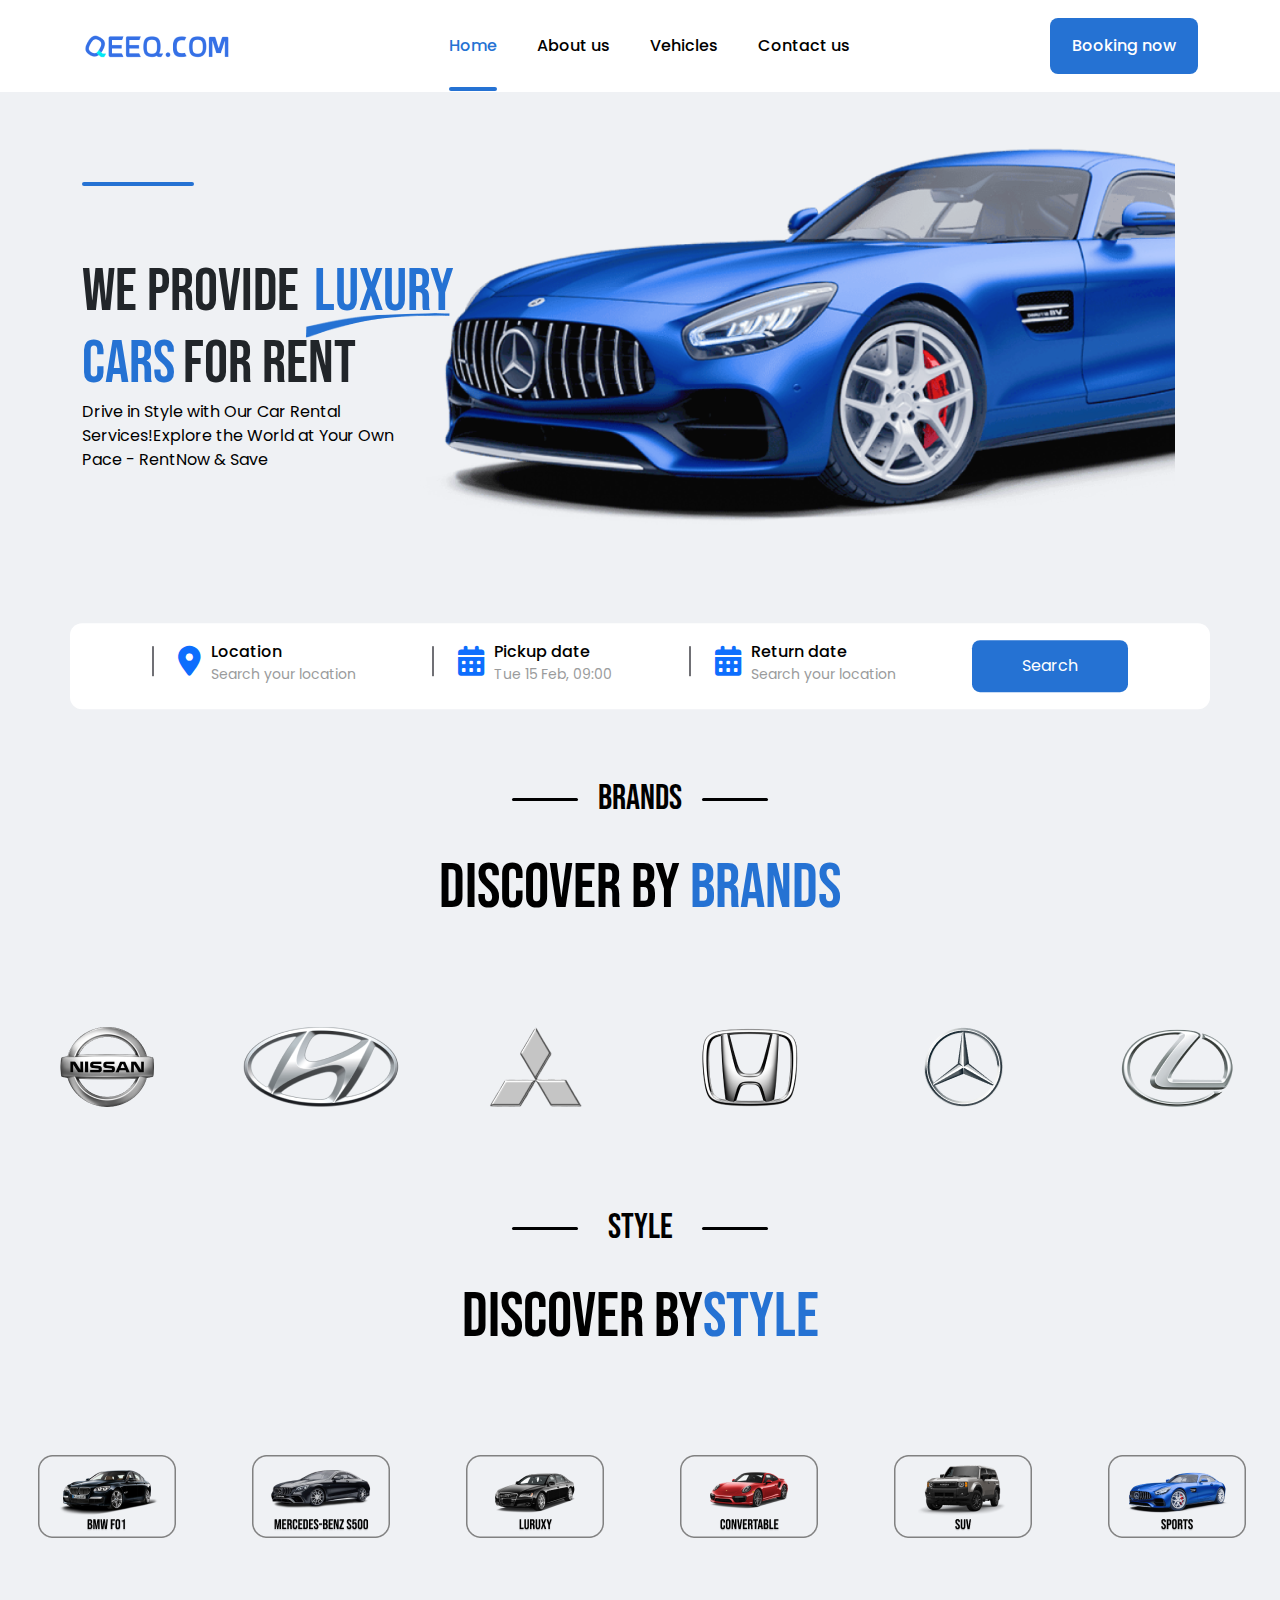
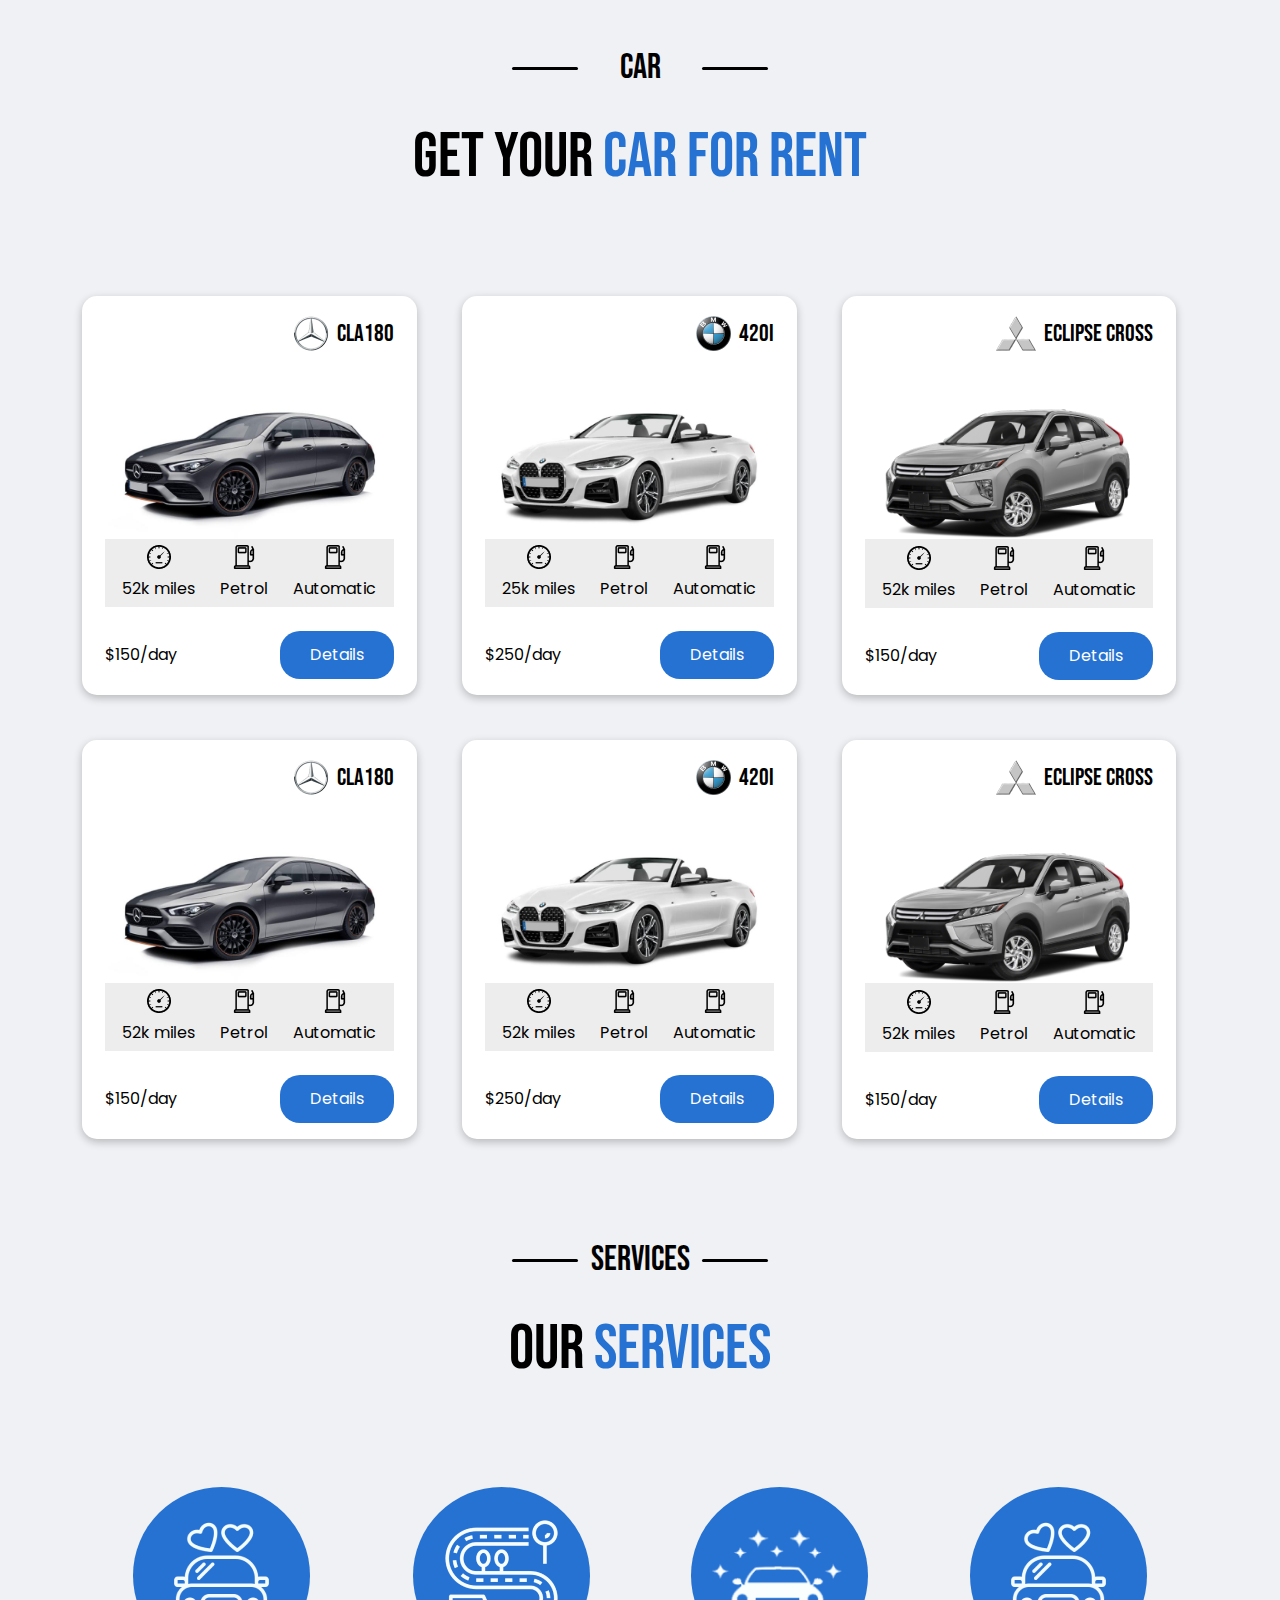
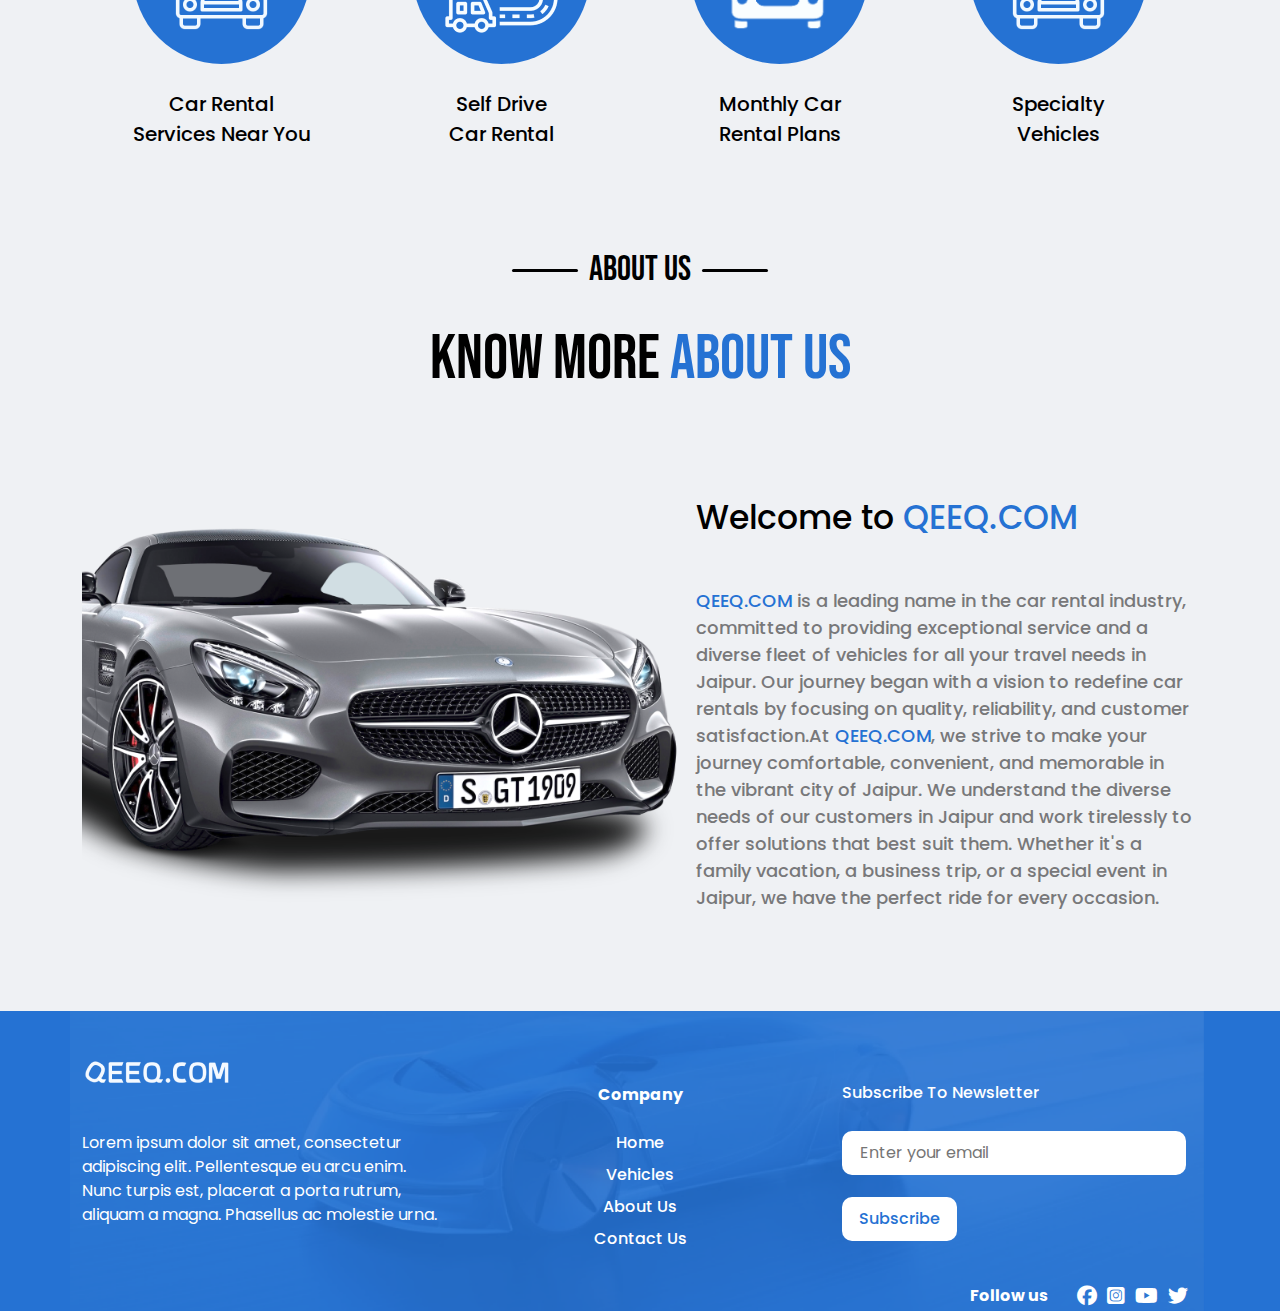
<file: index.html>
<!DOCTYPE html>
<html lang="en">
<head>
    <meta charset="UTF-8">
    <meta name="viewport" content="width=device-width, initial-scale=1.0">
    <title>Home - News Portal</title>
    <!-- Google Font Css Link -->
    <link rel="preconnect" href="https://fonts.googleapis.com">
    <link rel="preconnect" href="https://fonts.gstatic.com" crossorigin>
    <link href="https://fonts.googleapis.com/css2?family=Bebas+Neue&family=Poppins:ital,wght@0,100;0,200;0,300;0,400;0,500;0,600;0,700;0,800;0,900;1,100;1,200;1,300;1,400;1,500;1,600;1,700;1,800;1,900&display=swap" rel="stylesheet">
    <!-- Bootstrap Css Link -->
    <link rel="stylesheet" href="./assets/vendors/css/bootstrap.min.css">
    <!-- Fontaesome Css Link -->
    <link rel="stylesheet" href="./assets/vendors/css/fontawsome.min.css">
    <!-- Slick Css Link -->
    <link rel="stylesheet" href="./assets/vendors/css/slick.css">
    <!-- Reset Css Link -->
    <link rel="stylesheet" href="./assets/css/reset.css">
    <!-- Main css Link -->
     <link rel="stylesheet" href="./assets/css/style.css">
    <!-- Responsive Css Link -->
    <link rel="stylesheet" href="./assets/css/responsive.css"> 
</head>
<body>
   
<!-- ----------------------------------HEADER SECCTION START---------------------------------- -->
 <div id="nav">
    <nav class="navbar navbar-expand-lg ">
        <div class="container">

          <a class="navbar-brand" href="#">
            <img src="./assets/images/logo.png" alt="" class="img-fluid">
          </a>

          <button class="navbar-toggler" type="button" data-bs-toggle="collapse" data-bs-target="#navbarSupportedContent" aria-controls="navbarSupportedContent" aria-expanded="false" aria-label="Toggle navigation">
            <span class="navbar-toggler-icon"></span>
          </button>

          <div class="collapse navbar-collapse" id="navbarSupportedContent">

            <ul class="navbar-nav me-auto mb-2 mb-lg-0 mx-auto">
              <li class="nav-item active">
                <a class="nav " target="_blank" aria-current="page" href="./index.html">Home</a>
            </li>
            <li class="nav-item">
                <a class="nav" target="_blank" href="./about.html">About us </a>
            </li>
              <li class="nav-item">
                <a class="nav" target="_blank" href="./vehicles.html">Vehicles</a>
              </li>
              <li class="nav-item">
                <a class="nav " target="_blank" href="./contact.html">Contact us</a>
              </li>
            </ul>

            <a href="#" class="active_btn">Booking now</a>
          </div>
        </div>
      </nav>
 </div>
<!-- ----------------------------------HEADER SECCTION END------------------------------------ -->

<!-- --------------------------------------HERO SECTION START-------------------------------------- -->
 <section id="hero_area">
    <div class="container">
        <div class="hero_area">
           <div class="hero_info ">
            <h1>WE PROVIDE <span class="luxury">LUXURY</span> <br> 
               <span class="car"> CARS </span>FOR RENT</h1>
               <p class="col-9">
                Drive in Style with Our Car Rental Services!Explore the World at Your Own Pace - RentNow & Save
               </p>
           </div>

           <div class="hero_img text-start">
              <img src="./assets/images/hero_img/hero_img.png" alt="" class="img-fluid">
           </div>
        </div>
    </div>
 </section>
<!-- --------------------------------------HERO SECTION END---------------------------------------- -->


<!----------------------------------- DETAIL AND DATA SECTION START--------------------------------- -->
<section id="detail_date">
  <div class="container">
    <div class="detail_date_search d-flex">
      <div class="location">
       <div class="iteam_info">
          <div class="location_icon"><a href="#"><i class="fa-solid fa-location-dot"></i></a></div>
          <div>
            <span>Location</span>
            <p>Search your location</p>
          </div>
        </div>
      </div>
    
      <div class="pickup_date">
        <div class="iteam_info">
           <div class="date_icon">
            <a href="#"><i class="fa-solid fa-calendar-days"></i></a>
          </div>
           <div>
             <span>Pickup date</span>
             <p>Tue 15 Feb, 09:00</p>
           </div>
         </div>
       </div>
    
       <div class="return-date">
        <div class="iteam_info">
          <div class="data_icon">
            <a href="#"><i class="fa-solid fa-calendar-days"></i></a>
          </div>
           <div>
             <span>Return date</span>
             <p>Search your location</p>
           </div>
         </div>
       </div>
    
       <button class="search_btn">Search</button>
       <form action="" class="serach_input">
        <input type="text" placeholder="Search hear.....">
        <button class="submit" type="submit"><i class="fa-solid fa-magnifying-glass"></i></button>
        <i class="fa-solid fa-xmark close_icon"></i>
       </form>
    </div>
  </div>
</section>
<!-- ---------------------------------DETAIL AND DATA SECTION END--------------------------------- -->


<!-- ----------------------------------------BRANDS SECTION START---------------------------------------- -->

<section id="brands">
  <div class="container">
        <div class="head_tittle">
          <div class="tittle_top">
            <h4>BRANDS</h4>
          </div>
          <div class="tittle_bottom">
            <h1>Discover by <span>brands</span></h1>
          </div>
        </div>
  </div>      
        <div class="brands_slider">
          <div class="brands_logo_slider">
            <img src="./assets/images/car_brand_img/img2.png" alt="" class="img-fluid">
          </div>
          <div class="brands_logo_slider">
            <img src="./assets/images/car_brand_img/img3.png" alt="" class="img-fluid">
          </div>
          <div class="brands_logo_slider">
            <img src="./assets/images/car_brand_img/img4.png" alt="" class="img-fluid">
          </div>
          <div class="brands_logo_slider">
            <img src="./assets/images/car_brand_img/img5.png" alt="" class="img-fluid">
          </div>
          <div class="brands_logo_slider">
            <img src="./assets/images/car_brand_img/img6.png" alt="" class="img-fluid">
          </div>
          <div class="brands_logo_slider">
            <img src="./assets/images/car_brand_img/img7.png" alt="" class="img-fluid">
          </div>
          <div class="brands_logo_slider">
            <img src="./assets/images/car_brand_img/img8.png" alt="" class="img-fluid">
          </div>
          <div class="brands_logo_slider">
            <img src="./assets/images/car_brand_img/brand 1.png" alt="" class="img-fluid">
          </div>
          
        </div>

      
  </div>
</section>
<!-- ----------------------------------------BRANDS SECTION END---------------------------------------- -->


<!-- ----------------------------------------CAR STYLE IMG SECTION START---------------------------------------- -->

<section id="car_style">
  <div class="container">
        <div class="head_tittle">
          <div class="tittle_top">
            <h4>STYLE</h4>
          </div>
          <div class="tittle_bottom">
            <h1>Discover by<span>style</span></h1>
          </div>
        </div>
  </div>      
        <div class="style_slider">
          <div class="style_logo_slider">
            <img src="./assets/images/car_style_Img/img1.png" alt="" class="img-fluid">
          </div>
          <div class="style_logo_slider">
            <img src="./assets/images/car_style_Img/img2.png" alt="" class="img-fluid">
          </div>
          <div class="style_logo_slider">
            <img src="./assets/images/car_style_Img/img3.png" alt="" class="img-fluid">
          </div>
          <div class="style_logo_slider">
            <img src="./assets/images/car_style_Img/img4.png" alt="" class="img-fluid">
          </div>
          <div class="style_logo_slider">
            <img src="./assets/images/car_style_Img/img5.png" alt="" class="img-fluid">
          </div>
          <div class="style_logo_slider">
            <img src="./assets/images/car_style_Img/img6.png" alt="" class="img-fluid">
          </div>
          <div class="style_logo_slider">
            <img src="./assets/images/car_style_Img/img3.png" alt="" class="img-fluid">
          </div>
          <div class="style_logo_slider">
            <img src="./assets/images/car_style_Img/img1.png" alt="" class="img-fluid">
          </div>
          
        </div>

      
  </div>
</section>
<!-- ----------------------------------------CAR STYLE IMG SECTION END---------------------------------------- -->


<!-- -----------------------------------------CAR SECTION START-------------------------------------- -->
 <section id="car">
    <div class="container">
          <div class="head_tittle">
            <div class="tittle_top">
              <h4>CAR</h4>
            </div>
            <div class="tittle_bottom">
              <h1>GET YOUR <span>CAR FOR RENT</span></h1>
            </div>
          </div>
        <div class="car">
            <div class="car_content_box">
                <div class="icon ">
                    <div class="icon_img">
                        <img src="./assets/images/car_img/icon1.png" alt="" class="img-fluid">
                    </div>
                    <span class="icon_lavel">cla180</span>
                </div>

                <div class="car_img">
                    <img src="./assets/images/car_img/img_1.png" alt="" class="img-fluid">
                </div>

                <div class="car_work">
                    <div class="miles">
                        <img src="./assets/images/car_img/miles_img.png" alt="" class="img-fluid">
                        <div class="miles_info"><p>52k miles</p></div>
                    </div>
                    <div class="miles">
                        <img src="./assets/images/car_img/petrol_img.png" alt="" class="img-fluid">
                        <div class="miles_info"><p>Petrol</p></div>
                    </div>
                    <div class="miles">
                        <img src="./assets/images/car_img/petrol_img.png" alt="" class="img-fluid">
                        <div class="miles_info"><p>Automatic</p></div>
                    </div>
      
                </div>

                <div class="details">
                  <ul>
                    <li>$150/day</li>
                    <li><a href="#">Details</a></li>
                  </ul>
                </div>
            </div>

             <div class="car_content_box">
              <div class="icon ">
                  <div class="icon_img">
                      <img src="./assets/images/car_img/icon2.png" alt="" class="img-fluid">
                  </div>
                  <span class="icon_lavel">420I</span>
              </div>

              <div class="car_img">
                  <img src="./assets/images/car_img/img2.png" alt="" class="img-fluid">
              </div>

              <div class="car_work">
                  <div class="miles">
                      <img src="./assets/images/car_img/miles_img.png" alt="" class="img-fluid">
                      <div class="miles_info"><p>25k miles</p></div>
                  </div>
                  <div class="miles">
                      <img src="./assets/images/car_img/petrol_img.png" alt="" class="img-fluid">
                      <div class="miles_info"><p>Petrol</p></div>
                  </div>
                  <div class="miles">
                      <img src="./assets/images/car_img/petrol_img.png" alt="" class="img-fluid">
                      <div class="miles_info"><p>Automatic</p></div>
                  </div>
    
              </div>

              <div class="details">
                <ul>
                  <li>$250/day</li>
                  <li><a href="#">Details</a></li>
                </ul>
              </div>
            </div>

            <div class="car_content_box">
            <div class="icon ">
                <div class="icon_img">
                    <img src="./assets/images/car_img/icon3.png" alt="" class="img-fluid">
                </div>
                <span class="icon_lavel">Eclipse Cross</span>
            </div>

            <div class="car_img">
                <img src="./assets/images/car_img/img3.png" alt="" class="img-fluid">
            </div>

            <div class="car_work">
                <div class="miles">
                    <img src="./assets/images/car_img/miles_img.png" alt="" class="img-fluid">
                    <div class="miles_info"><p>52k miles</p></div>
                </div>
                <div class="miles">
                    <img src="./assets/images/car_img/petrol_img.png" alt="" class="img-fluid">
                    <div class="miles_info"><p>Petrol</p></div>
                </div>
                <div class="miles">
                    <img src="./assets/images/car_img/petrol_img.png" alt="" class="img-fluid">
                    <div class="miles_info"><p>Automatic</p></div>
                </div>
  
            </div>

            <div class="details">
              <ul>
                <li>$150/day</li>
                <li><a href="#">Details</a></li>
              </ul>
            </div>
            </div>

            <div class="car_content_box">
              <div class="icon ">
                  <div class="icon_img">
                      <img src="./assets/images/car_img/icon1.png" alt="" class="img-fluid">
                  </div>
                  <span class="icon_lavel">cla180</span>
              </div>
  
              <div class="car_img">
                  <img src="./assets/images/car_img/img4.png" alt="" class="img-fluid">
              </div>
  
              <div class="car_work">
                  <div class="miles">
                      <img src="./assets/images/car_img/miles_img.png" alt="" class="img-fluid">
                      <div class="miles_info"><p>52k miles</p></div>
                  </div>
                  <div class="miles">
                      <img src="./assets/images/car_img/petrol_img.png" alt="" class="img-fluid">
                      <div class="miles_info"><p>Petrol</p></div>
                  </div>
                  <div class="miles">
                      <img src="./assets/images/car_img/petrol_img.png" alt="" class="img-fluid">
                      <div class="miles_info"><p>Automatic</p></div>
                  </div>
    
              </div>
  
              <div class="details">
                <ul>
                  <li>$150/day</li>
                  <li><a href="#">Details</a></li>
                </ul>
              </div>
            </div>

            <div class="car_content_box">  
                <div class="icon ">
                    <div class="icon_img">
                        <img src="./assets/images/car_img/icon2.png" alt="" class="img-fluid">
                    </div>
                    <span class="icon_lavel">420i</span>
                </div>
    
                <div class="car_img">
                    <img src="./assets/images/car_img/img5.png" alt="" class="img-fluid">
                </div>
    
                <div class="car_work">
                    <div class="miles">
                        <img src="./assets/images/car_img/miles_img.png" alt="" class="img-fluid">
                        <div class="miles_info"><p>52k miles</p></div>
                    </div>
                    <div class="miles">
                        <img src="./assets/images/car_img/petrol_img.png" alt="" class="img-fluid">
                        <div class="miles_info"><p>Petrol</p></div>
                    </div>
                    <div class="miles">
                        <img src="./assets/images/car_img/petrol_img.png" alt="" class="img-fluid">
                        <div class="miles_info"><p>Automatic</p></div>
                    </div>
      
                </div>
    
                <div class="details">
                  <ul>
                    <li>$250/day</li>
                    <li><a href="#">Details</a></li>
                  </ul>
                </div>
            </div>

            <div class="car_content_box">
                  <div class="icon ">
                      <div class="icon_img">
                          <img src="./assets/images/car_img/icon3.png" alt="" class="img-fluid">
                      </div>
                      <span class="icon_lavel">Eclipse Cross</span>
                  </div>
           
                  <div class="car_img">
                      <img src="./assets/images/car_img/img6.png" alt="" class="img-fluid">
                  </div>
      
                  <div class="car_work">
                      <div class="miles">
                          <img src="./assets/images/car_img/miles_img.png" alt="" class="img-fluid">
                          <div class="miles_info"><p>52k miles</p></div>
                      </div>
                      <div class="miles">
                          <img src="./assets/images/car_img/petrol_img.png" alt="" class="img-fluid">
                          <div class="miles_info"><p>Petrol</p></div>
                      </div>
                      <div class="miles">
                          <img src="./assets/images/car_img/petrol_img.png" alt="" class="img-fluid">
                          <div class="miles_info"><p>Automatic</p></div>
                      </div>
        
                  </div>
      
                  <div class="details">
                    <ul>
                      <li>$150/day</li>
                      <li><a href="#">Details</a></li>
                    </ul>
                  </div>
            </div>
        </div>
        </div>
    </div>
 </section>
<!-- -----------------------------------------CAR SECTION END----------------------------------------- -->


<!---------------------------------------- SERVICE SECTION START ---------------------------------------->
<section id="service">
  <div class="container">
        <div class="head_tittle">
          <div class="tittle_top">
            <h4>services</h4>
          </div>
          <div class="tittle_bottom">
            <h1>our <span> services</span></h1>
          </div>
        </div>

        <div class="service_content">
          <div class="service_box">
            <div class="img">
              <img src="./assets/images/Services/img1.png" alt="" class="img-fluid">
            </div>
            <div class="service_info">
              <a href="#">Car Rental <br>
                Services Near You</a>
            </div>
          </div>
          <div class="service_box">
            <div class="img">
              <img src="./assets/images/Services/img2.png" alt="" class="img-fluid">
            </div>
            <div class="service_info">
              <a href="#">Self Drive <br>
                Car Rental </a>
            </div>
          </div>
          <div class="service_box">
            <div class="img">
              <img src="./assets/images/Services/img3.png" alt="" class="img-fluid">
            </div>
            <div class="service_info">
              <a href="#">Monthly Car <br>
                Rental Plans</a>
            </div>
          </div>
          <div class="service_box">
            <div class="img">
              <img src="./assets/images/Services/img4.png" alt="" class="img-fluid">
            </div>
            <div class="service_info">
              <a href="#">Specialty <br>
                Vehicles </a>
            </div>
          </div>
          
        </div>
  </div>
</section>
<!---------------------------------------- SERVICE SECTION END ---------------------------------------->



<!---------------------------------------- ABOUT SECTION START ---------------------------------------->
<section id="about">
  <div class="container">
        <div class="head_tittle">
          <div class="tittle_top">
            <h4> about us</h4>
          </div>
          <div class="tittle_bottom">
            <h1>know more <span>  ABOUT US</span></h1>
          </div>
        </div>

        <div class="about_area">
          <div class="img">
            <img src="./assets/images/about_img.png" alt="" class="img-fluid">
          </div>
          <div class="about_info">
            <h4>Welcome to <span> QEEQ.COM</span></h4>
            <p> <span> QEEQ.COM</span> is a leading name in the car rental industry, committed to providing exceptional service and a diverse fleet of vehicles for all your travel needs in Jaipur. Our journey began with a vision to redefine car rentals by focusing on quality, reliability, and customer satisfaction.At <span> QEEQ.COM</span>, we strive to make your journey comfortable, convenient, and memorable in the vibrant city of Jaipur. We understand the diverse needs of our customers in Jaipur and work tirelessly to offer solutions that best suit them. Whether it's a family vacation, a business trip, or a special event in Jaipur, we have the perfect ride for every occasion.</p>
          </div>
        </div>
  </div>
</section>
<!---------------------------------------- ABOUT SECTION END ---------------------------------------->



<!-- ---------------------------------FOOTER SECTION START--------------------------------- -->
<section id="footer">
    <div id="footerr">
        <div class="container">
            <div class="footer row">
                 <div class="info col-lg-4">
                      <div class="footer_logo">
                          <a href="./index.html">
                            <img src="./assets/images/footer_logo.png" alt="" class="img-fluid">
                          </a>
                          <p>
                            Lorem ipsum dolor sit amet, consectetur adipiscing elit. Pellentesque eu arcu enim. Nunc turpis est, placerat a porta rutrum, aliquam a magna. Phasellus ac molestie urna.
                          </p>
                      </div>
                 </div>
    
    
                 <div class="company col-lg-4 text-center">
                      <span>Company</span>
                      <ul>
                        <li><a href="./index.html">Home</a></li>
                        <li><a href="./vehicles.html">Vehicles</a></li>
                        <li><a href="./about.html">About Us</a></li>
                        <li><a href="./contact.html">Contact Us</a></li>
                      </ul>
                 </div>
    
    
                 <div class="news_latter col-lg-4">
                     <h5 class="news_tittle">Subscribe To Newsletter</h5>
                     <form action="">
                        <input type="email" name="" id="" placeholder="Enter your email">
                        <button type="submit">Subscribe</button>
                     </form>
                     <div class="social_media ">
                        <div class="social_tittle"><span>Follow us</span></div>
                        <div class="social_icon">
                            <ul class="d-flex">
                                <li><a href="#"><i class="fa-brands fa-facebook"></i></a></li>
                                <li><a href="#"><i class="fa-brands fa-square-instagram"></i></a></li>
                                <li><a href="#"><i class="fa-brands fa-youtube"></i></a></li>
                                <li><a href="#"><i class="fa-brands fa-twitter"></i></a></li>
                            </ul>
                        </div>
                     </div>
                 </div>
            </div>
        </div>
     </div>
</section>
<!----------------------------------- FOOTER SECTION END--------------------------------- -->




    <!-- Jauery Js Src -->
    <script src="./assets/vendors/js/jquery-3.7.1.min.js"></script>
    <!-- Bootstarp Js Src -->
    <script src="./assets/vendors/js/bootstrap.bundle.min.js"></script>
    <!-- Slick Js Src -->
    <script src="./assets/vendors/js/slick.min.js"></script>
    <!-- Coustom Jquery  Js Src -->
    <script src="./assets/js/jquery.js"></script>
    <!-- Active Js Src -->
    <script src="./assets/js/active.js"></script>
    <!-- Main Js Src -->
    <script src="./assets/js/app.js"></script>
</body>
</html>
</file>
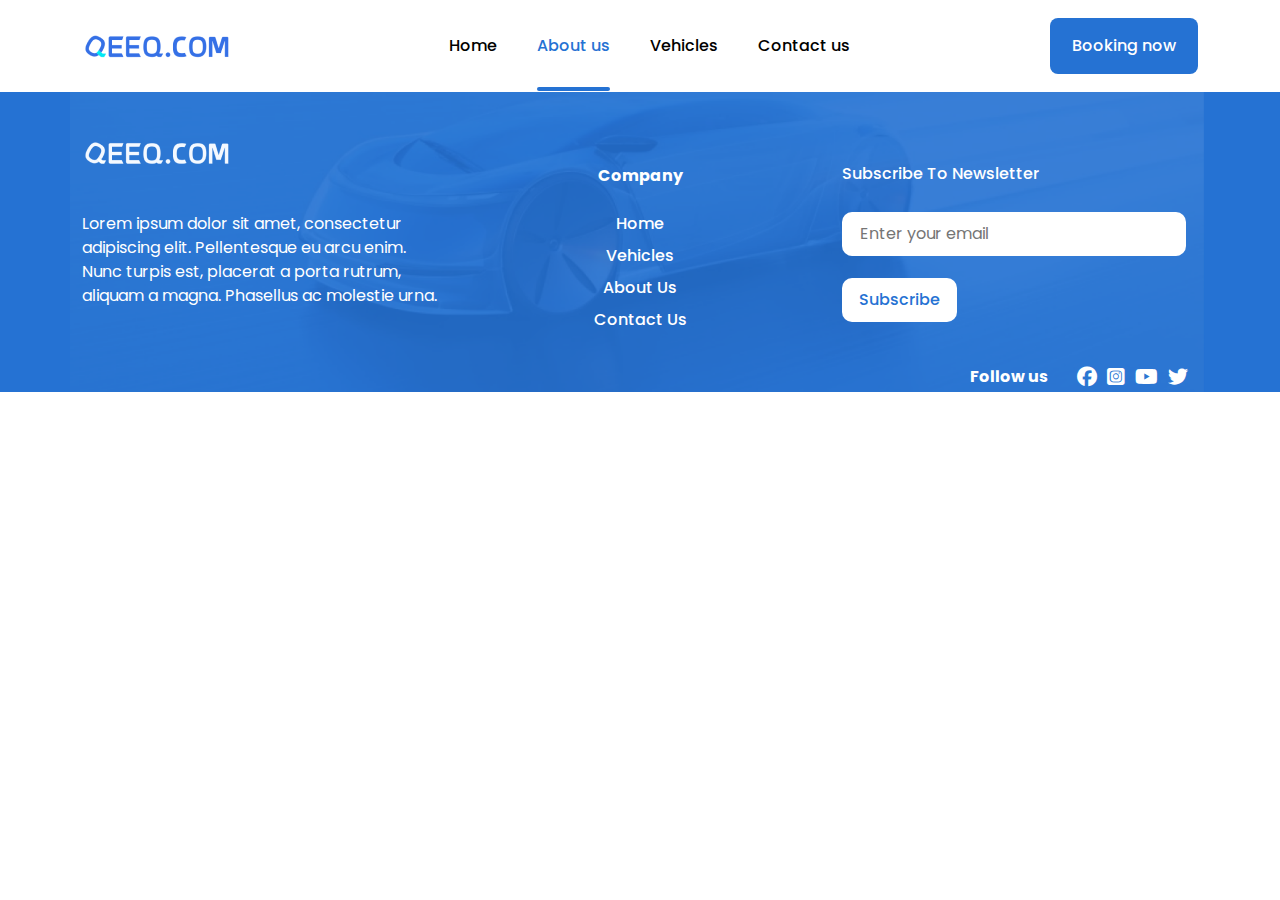
<file: about.html>
<!DOCTYPE html>
<html lang="en">
<head>
    <meta charset="UTF-8">
    <meta name="viewport" content="width=device-width, initial-scale=1.0">
    <title>Home - News Portal</title>
    <!-- Google Font Css Link -->
    <link rel="preconnect" href="https://fonts.googleapis.com">
    <link rel="preconnect" href="https://fonts.gstatic.com" crossorigin>
    <link href="https://fonts.googleapis.com/css2?family=Bebas+Neue&family=Poppins:ital,wght@0,100;0,200;0,300;0,400;0,500;0,600;0,700;0,800;0,900;1,100;1,200;1,300;1,400;1,500;1,600;1,700;1,800;1,900&display=swap" rel="stylesheet">
    <!-- Bootstrap Css Link -->
    <link rel="stylesheet" href="./assets/vendors/css/bootstrap.min.css">
    <!-- Fontaesome Css Link -->
    <link rel="stylesheet" href="./assets/vendors/css/fontawsome.min.css">
    <!-- Reset Css Link -->
    <link rel="stylesheet" href="./assets/css/reset.css">
    <!-- Main css Link -->
     <link rel="stylesheet" href="./assets/css/style.css">
    <!-- Responsive Css Link -->
    <link rel="stylesheet" href="./assets/css/responsive.css"> 
</head>
<body>
   
<!-- ----------------------------------HEADER SECCTION START---------------------------------- -->
 <div id="nav">
    <nav class="navbar navbar-expand-lg ">
        <div class="container">

          <a class="navbar-brand" href="#">
            <img src="./assets/images/logo.png" alt="" class="img-fluid">
          </a>

          <button class="navbar-toggler" type="button" data-bs-toggle="collapse" data-bs-target="#navbarSupportedContent" aria-controls="navbarSupportedContent" aria-expanded="false" aria-label="Toggle navigation">
            <span class="navbar-toggler-icon"></span>
          </button>

          <div class="collapse navbar-collapse" id="navbarSupportedContent">

            <ul class="navbar-nav me-auto mb-2 mb-lg-0 mx-auto">
              <li class="nav-item ">
                <a class="nav " target="_blank" aria-current="page" href="./index.html">Home</a>
              </li>
              <li class="nav-item active">
                <a class="nav" target="_blank" href="./about.html">About us </a>
              </li>
              <li class="nav-item">
                <a class="nav" target="_blank" href="./vehicles.html">Vehicles</a>
              </li>
              <li class="nav-item ">
                <a class="nav " target="_blank" href="./contact.html">Contact us</a>
              </li>
            </ul>

            <a href="#" class="active_btn">Booking now</a>
          </div>
        </div>
      </nav>
 </div>
<!-- ----------------------------------HEADER SECCTION END------------------------------------ -->





<!-- ---------------------------------FOOTER SECTION START--------------------------------- -->
<section id="footer">
    <div id="footerr">
        <div class="container">
            <div class="footer row">
                 <div class="info col-lg-4">
                      <div class="footer_logo">
                          <a href="./index.html">
                            <img src="./assets/images/footer_logo.png" alt="" class="img-fluid">
                          </a>
                          <p>
                            Lorem ipsum dolor sit amet, consectetur adipiscing elit. Pellentesque eu arcu enim. Nunc turpis est, placerat a porta rutrum, aliquam a magna. Phasellus ac molestie urna.
                          </p>
                      </div>
                 </div>
    
    
                 <div class="company col-lg-4 text-center">
                      <span>Company</span>
                      <ul>
                        <li><a href="./index.html">Home</a></li>
                        <li><a href="./vehicles.html">Vehicles</a></li>
                        <li><a href="./about.html">About Us</a></li>
                        <li><a href="./contact.html">Contact Us</a></li>
                      </ul>
                 </div>
    
    
                 <div class="news_latter col-lg-4">
                     <h5 class="news_tittle">Subscribe To Newsletter</h5>
                     <form action="">
                        <input type="email" name="" id="" placeholder="Enter your email">
                        <button type="submit">Subscribe</button>
                     </form>
                     <div class="social_media ">
                        <div class="social_tittle"><span>Follow us</span></div>
                        <div class="social_icon">
                            <ul class="d-flex">
                                <li><a href="#"><i class="fa-brands fa-facebook"></i></a></li>
                                <li><a href="#"><i class="fa-brands fa-square-instagram"></i></a></li>
                                <li><a href="#"><i class="fa-brands fa-youtube"></i></a></li>
                                <li><a href="#"><i class="fa-brands fa-twitter"></i></a></li>
                            </ul>
                        </div>
                     </div>
                 </div>
            </div>
        </div>
     </div>
</section>
<!----------------------------------- FOOTER SECTION END--------------------------------- -->


    <!-- Jauery Js Src -->
    <script src="./assets/vendors/js/jquery-3.7.1.min.js"></script>
    <!-- Bootstarp Js Src -->
    <script src="./assets/vendors/js/bootstrap.bundle.min.js"></script>
    <!-- Coustom Jquery  Js Src -->
    <script src="./assets/js/jquery.js"></script>
    <!-- Active Js Src -->
    <script src="./assets/js/active.js"></script>
    <!-- Main Js Src -->
    <script src="./assets/js/app.js"></script>
</body>
</html>
</file>
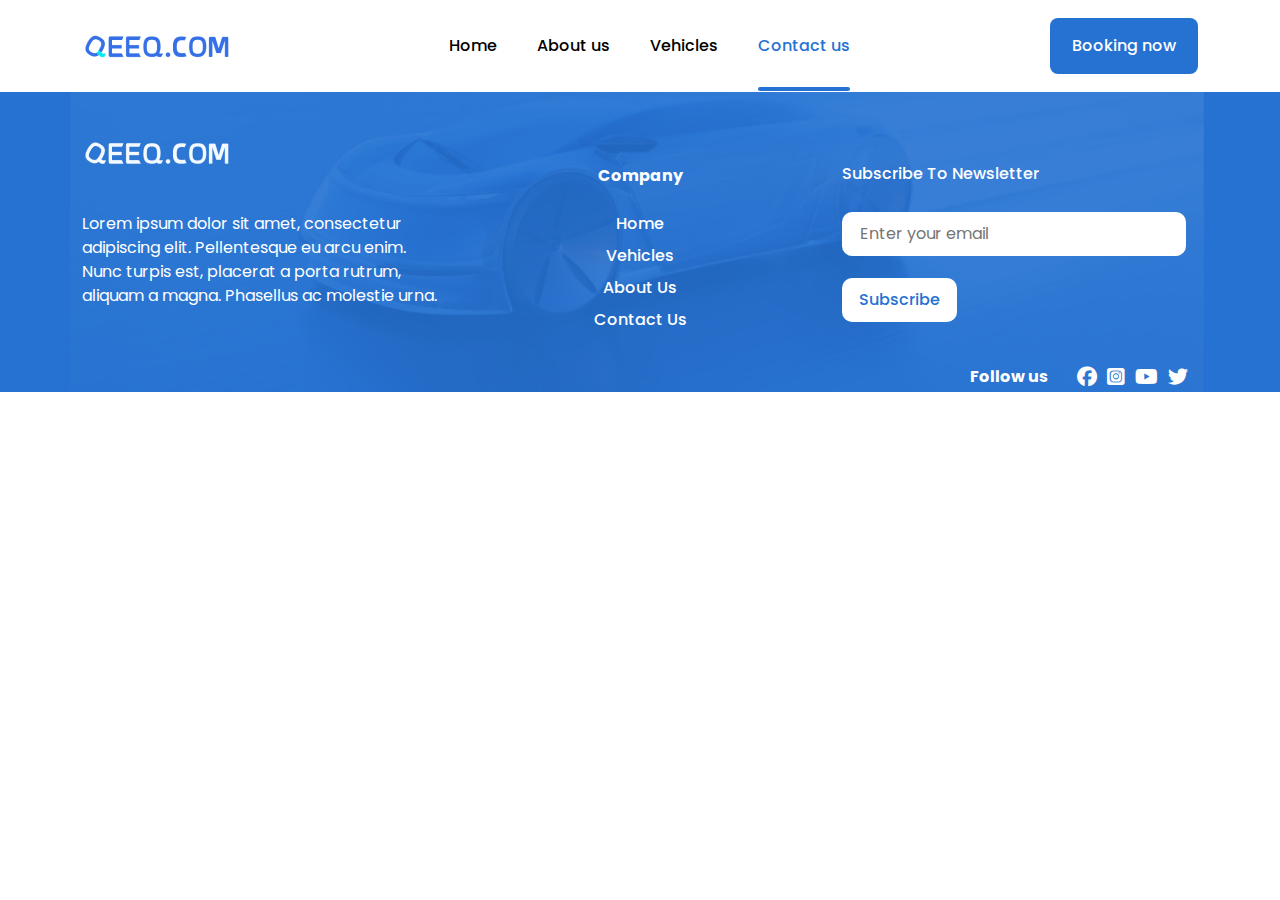
<file: contact.html>
<!DOCTYPE html>
<html lang="en">
<head>
    <meta charset="UTF-8">
    <meta name="viewport" content="width=device-width, initial-scale=1.0">
    <title>Home - News Portal</title>
    <!-- Google Font Css Link -->
    <link rel="preconnect" href="https://fonts.googleapis.com">
    <link rel="preconnect" href="https://fonts.gstatic.com" crossorigin>
    <link href="https://fonts.googleapis.com/css2?family=Bebas+Neue&family=Poppins:ital,wght@0,100;0,200;0,300;0,400;0,500;0,600;0,700;0,800;0,900;1,100;1,200;1,300;1,400;1,500;1,600;1,700;1,800;1,900&display=swap" rel="stylesheet">
    <!-- Bootstrap Css Link -->
    <link rel="stylesheet" href="./assets/vendors/css/bootstrap.min.css">
    <!-- Fontaesome Css Link -->
    <link rel="stylesheet" href="./assets/vendors/css/fontawsome.min.css">
    <!-- Reset Css Link -->
    <link rel="stylesheet" href="./assets/css/reset.css">
    <!-- Main css Link -->
     <link rel="stylesheet" href="./assets/css/style.css">
    <!-- Responsive Css Link -->
    <link rel="stylesheet" href="./assets/css/responsive.css"> 
</head>
<body>
   
<!-- ----------------------------------HEADER SECCTION START---------------------------------- -->
<div id="nav">
    <nav class="navbar navbar-expand-lg ">
        <div class="container">

          <a class="navbar-brand" href="#">
            <img src="./assets/images/logo.png" alt="" class="img-fluid">
          </a>

          <button class="navbar-toggler" type="button" data-bs-toggle="collapse" data-bs-target="#navbarSupportedContent" aria-controls="navbarSupportedContent" aria-expanded="false" aria-label="Toggle navigation">
            <span class="navbar-toggler-icon"></span>
          </button>

          <div class="collapse navbar-collapse" id="navbarSupportedContent">

            <ul class="navbar-nav me-auto mb-2 mb-lg-0 mx-auto">
              <li class="nav-item ">
                <a class="nav " target="_blank" aria-current="page" href="./index.html">Home</a>
              </li>
              <li class="nav-item ">
                <a class="nav" target="_blank" href="./about.html">About us </a>
              </li>
              <li class="nav-item">
                <a class="nav" target="_blank" href="./vehicles.html">Vehicles</a>
              </li>
              <li class="nav-item active">
                <a class="nav " target="_blank" href="./contact.html">Contact us</a>
              </li>
            </ul>

            <a href="#" class="active_btn">Booking now</a>
          </div>
        </div>
      </nav>
 </div>
<!-- ----------------------------------HEADER SECCTION END------------------------------------ -->




<!-- ---------------------------------FOOTER SECTION START--------------------------------- -->
<section id="footer">
    <div id="footerr">
        <div class="container">
            <div class="footer row">
                 <div class="info col-lg-4">
                      <div class="footer_logo">
                          <a href="./index.html">
                            <img src="./assets/images/footer_logo.png" alt="" class="img-fluid">
                          </a>
                          <p>
                            Lorem ipsum dolor sit amet, consectetur adipiscing elit. Pellentesque eu arcu enim. Nunc turpis est, placerat a porta rutrum, aliquam a magna. Phasellus ac molestie urna.
                          </p>
                      </div>
                 </div>
    
    
                 <div class="company col-lg-4 text-center">
                      <span>Company</span>
                      <ul>
                        <li><a href="./index.html">Home</a></li>
                        <li><a href="./vehicles.html">Vehicles</a></li>
                        <li><a href="./about.html">About Us</a></li>
                        <li><a href="./contact.html">Contact Us</a></li>
                      </ul>
                 </div>
    
    
                 <div class="news_latter col-lg-4">
                     <h5 class="news_tittle">Subscribe To Newsletter</h5>
                     <form action="">
                        <input type="email" name="" id="" placeholder="Enter your email">
                        <button type="submit">Subscribe</button>
                     </form>
                     <div class="social_media ">
                        <div class="social_tittle"><span>Follow us</span></div>
                        <div class="social_icon">
                            <ul class="d-flex">
                                <li><a href="#"><i class="fa-brands fa-facebook"></i></a></li>
                                <li><a href="#"><i class="fa-brands fa-square-instagram"></i></a></li>
                                <li><a href="#"><i class="fa-brands fa-youtube"></i></a></li>
                                <li><a href="#"><i class="fa-brands fa-twitter"></i></a></li>
                            </ul>
                        </div>
                     </div>
                 </div>
            </div>
        </div>
     </div>
</section>
<!----------------------------------- FOOTER SECTION END--------------------------------- -->



    <!-- Jauery Js Src -->
    <script src="./assets/vendors/js/jquery-3.7.1.min.js"></script>
    <!-- Bootstarp Js Src -->
    <script src="./assets/vendors/js/bootstrap.bundle.min.js"></script>
    <!-- Coustom Jquery  Js Src -->
    <script src="./assets/js/jquery.js"></script>
    <!-- Active Js Src -->
    <script src="./assets/js/active.js"></script>
    <!-- Main Js Src -->
    <script src="./assets/js/app.js"></script>
</body>
</html>
</file>
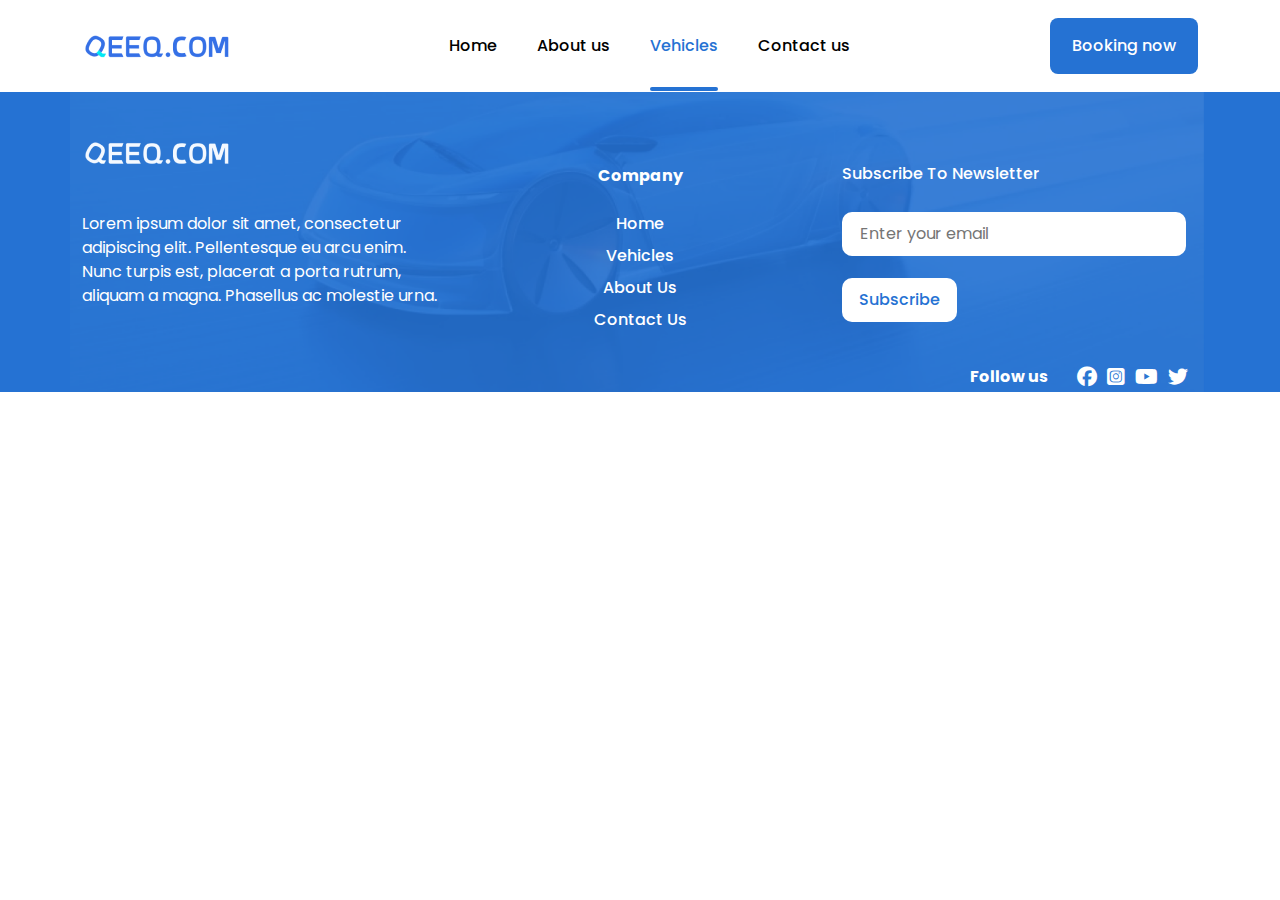
<file: vehicles.html>
<!DOCTYPE html>
<html lang="en">
<head>
    <meta charset="UTF-8">
    <meta name="viewport" content="width=device-width, initial-scale=1.0">
    <title>Home - News Portal</title>
    <!-- Google Font Css Link -->
    <link rel="preconnect" href="https://fonts.googleapis.com">
    <link rel="preconnect" href="https://fonts.gstatic.com" crossorigin>
    <link href="https://fonts.googleapis.com/css2?family=Bebas+Neue&family=Poppins:ital,wght@0,100;0,200;0,300;0,400;0,500;0,600;0,700;0,800;0,900;1,100;1,200;1,300;1,400;1,500;1,600;1,700;1,800;1,900&display=swap" rel="stylesheet">
    <!-- Bootstrap Css Link -->
    <link rel="stylesheet" href="./assets/vendors/css/bootstrap.min.css">
    <!-- Fontaesome Css Link -->
    <link rel="stylesheet" href="./assets/vendors/css/fontawsome.min.css">
    <!-- Reset Css Link -->
    <link rel="stylesheet" href="./assets/css/reset.css">
    <!-- Main css Link -->
     <link rel="stylesheet" href="./assets/css/style.css">
    <!-- Responsive Css Link -->
    <link rel="stylesheet" href="./assets/css/responsive.css"> 
</head>
<body>
   
<!-- ----------------------------------HEADER SECCTION START---------------------------------- -->
 <div id="nav">
    <nav class="navbar navbar-expand-lg ">
        <div class="container">

          <a class="navbar-brand" href="#">
            <img src="./assets/images/logo.png" alt="" class="img-fluid">
          </a>

          <button class="navbar-toggler" type="button" data-bs-toggle="collapse" data-bs-target="#navbarSupportedContent" aria-controls="navbarSupportedContent" aria-expanded="false" aria-label="Toggle navigation">
            <span class="navbar-toggler-icon"></span>
          </button>

          <div class="collapse navbar-collapse" id="navbarSupportedContent">

            <ul class="navbar-nav me-auto mb-2 mb-lg-0 mx-auto">
              <li class="nav-item ">
                <a class="nav " target="_blank" aria-current="page" href="./index.html">Home</a>
              </li>
              <li class="nav-item">
                <a class="nav" target="_blank" href="./about.html">About us </a>
              </li>
              <li class="nav-item active">
                <a class="nav" target="_blank" href="./vehicles.html">Vehicles</a>
            </li>
              <li class="nav-item">
                <a class="nav " target="_blank" href="./contact.html">Contact us</a>
              </li>
            </ul>

            <a href="#" class="active_btn">Booking now</a>
          </div>
        </div>
      </nav>
 </div>
<!-- ----------------------------------HEADER SECCTION END------------------------------------ -->





<!-- ---------------------------------FOOTER SECTION START--------------------------------- -->
<section id="footer">
    <div id="footerr">
        <div class="container">
            <div class="footer row">
                 <div class="info col-lg-4">
                      <div class="footer_logo">
                          <a href="./index.html">
                            <img src="./assets/images/footer_logo.png" alt="" class="img-fluid">
                          </a>
                          <p>
                            Lorem ipsum dolor sit amet, consectetur adipiscing elit. Pellentesque eu arcu enim. Nunc turpis est, placerat a porta rutrum, aliquam a magna. Phasellus ac molestie urna.
                          </p>
                      </div>
                 </div>
    
    
                 <div class="company col-lg-4 text-center">
                      <span>Company</span>
                      <ul>
                        <li><a href="./index.html">Home</a></li>
                        <li><a href="./vehicles.html">Vehicles</a></li>
                        <li><a href="./about.html">About Us</a></li>
                        <li><a href="./contact.html">Contact Us</a></li>
                      </ul>
                 </div>
    
    
                 <div class="news_latter col-lg-4">
                     <h5 class="news_tittle">Subscribe To Newsletter</h5>
                     <form action="">
                        <input type="email" name="" id="" placeholder="Enter your email">
                        <button type="submit">Subscribe</button>
                     </form>
                     <div class="social_media ">
                        <div class="social_tittle"><span>Follow us</span></div>
                        <div class="social_icon">
                            <ul class="d-flex">
                                <li><a href="#"><i class="fa-brands fa-facebook"></i></a></li>
                                <li><a href="#"><i class="fa-brands fa-square-instagram"></i></a></li>
                                <li><a href="#"><i class="fa-brands fa-youtube"></i></a></li>
                                <li><a href="#"><i class="fa-brands fa-twitter"></i></a></li>
                            </ul>
                        </div>
                     </div>
                 </div>
            </div>
        </div>
     </div>
</section>
<!----------------------------------- FOOTER SECTION END--------------------------------- -->


    <!-- Jauery Js Src -->
    <script src="./assets/vendors/js/jquery-3.7.1.min.js"></script>
    <!-- Bootstarp Js Src -->
    <script src="./assets/vendors/js/bootstrap.bundle.min.js"></script>
    <!-- Coustom Jquery  Js Src -->
    <script src="./assets/js/jquery.js"></script>
    <!-- Active Js Src -->
    <script src="./assets/js/active.js"></script>
    <!-- Main Js Src -->
    <script src="./assets/js/app.js"></script>
</body>
</html>
</file>
<file: assets/css/style.css>
:root{
    --light-color:#FFFFFF;
    --text-color:#000000;
    --button-color:#2572D3;
    --box-shaddow-light:rgba(255, 255, 255, 1);
    --border-color:#707075;
    --box-shaddow:rgba(121, 121, 121, 0.25);
    --pragraph-color:#9a9b9c;
    --copyright-color:#D6D6D6;
    --miles-background:#ededed;
    --body_color:#eff1f4;
}

/*--------------- GOOGLE FONT--------------- */
h1,h2,h3, .heading_tittle{
    font-family: "Bebas Neue", sans-serif;
}
body{
    font-family: "Poppins", sans-serif;
}
span{
    display: inline-block;
}

/* __________________________________________________HEADER SECCTION START__________________________________________________ */
#nav{
    padding:10px 0;
    box-shadow: var(--box-shaddow);
    position: sticky;
    top: 0;
    z-index:1000;
    background-color: var(--box-shaddow-light);
}
#nav #navbarSupportedContent ul li {
    position: relative;
}
#nav #navbarSupportedContent .nav-item a{
    color: var(--text-color);
    font-size: 16px;
    font-weight: 500;
    /* padding: 0 20px; */
    text-align: center;
}
#nav #navbarSupportedContent  ul  li a.nav:hover{
    color: var(--button-color);
}
#nav #navbarSupportedContent  ul  li.active a.nav{
    color: var(--button-color);
}
#nav #navbarSupportedContent  ul li.active a::after,
#nav #navbarSupportedContent  ul li:hover a::after{
    width:100%;
    left: 0;
}
#nav #navbarSupportedContent  ul li a::after{
    content: "";
    position: absolute;
    display: inline-block;
    bottom:-33px;
    left: 0;
    width:0;
    height:4px;
    border-radius: 8px;
    background-color: var(--button-color);
    transition: 0.4s;
}
#nav #navbarSupportedContent ul li{
    margin:0 20px;
}
a.active_btn{
    font-size: 16px;
    font-weight: 500;
    color: var(--light-color);
    padding: 16px 22px;
    background-color: var(--button-color);
    border-radius: 8px;
    display: inline-block;
}
/* __________________________________________________HEADER SECCTION END__________________________________________________ */


/* ____________________________________________________HERO SECTION START____________________________________________________ */
#hero_area {
   background-color: var(--body_color);
}
#hero_area .contaier{
    position: relative;
}
.hero_area{
    display: flex;
    padding-top: 50px;
}
.hero_area .hero_info{
    width:40%;
}
.hero_area .hero_info h1{
    font-size: 60px;
}
.hero_area .hero_info h1 span{
    color: var(--button-color);
}
.hero_area .hero_img{
    width:60%;
    position: absolute;
    top: 142px;
    right:105px;
      height: 100%;
      object-fit: cover;
      object-position: center;
}
/* .hero_area .hero_img img{
width: 100%;

} */
.hero_area .hero_info{
    position: relative;

}
.hero_area .hero_info h1::before{
    content: "";
    position: absolute;
    height: 4px;
    width: 112px;
    top:40px;
    left: 0;
    background-color: var(--button-color);
    border-radius: 10px;
}
.hero_area .hero_info h1{
    padding: 114px 0 0 0;
}
.hero_area .hero_info p{
    color: var(--text-color);
    font-size: 18;
    padding-bottom: 220px;
}
.hero_area .hero_info h1 span{
    position: relative;
}
.hero_area .hero_info h1 span.luxury{
    padding-left: 5px;
}
.hero_area .hero_info h1 span.luxury::after{
    content: "";
    position: absolute;
    bottom: -7px;
    right: 4px;
    background-image: url(../images/hero_img/Vector\ 1.png);
    height: 20px;
    width: 100%;
    background-position: center;
    background-repeat: no-repeat;
    background-size: cover;
    transform: rotate(-2deg);
    object-fit: cover;
}
.hero_area .hero_info h1 span.car{
    padding-right: 8px;
}


/* ____________________________________________________HERO SECTION END____________________________________________________ */


/* -------------------------------------------detail_date_search------------------------------------------- */
#detail_date{
    background-color: var(--body_color);
}
#detail_date .container{
    transform: translateY(-80%);
    background-color: #fff;
    border-radius: 12px;
}
#detail_date .detail_date_search{
    padding: 17px 32px;
    justify-content: space-around;
}
#detail_date .detail_date_search .iteam_info{
    display: flex;
    align-items: center;
}
#detail_date .detail_date_search .iteam_info a i{
    font-size: 30px;
    transition: 0.5s;
    padding: 0 10px 0 24px;
    border-left: 2px solid var(--border-color);
}
#detail_date .detail_date_search .iteam_info span{
font-weight: 500;
color: var(--text-color);
}
#detail_date .detail_date_search .iteam_info p{
    color: var(--pragraph-color);
    font-size: 14px;
    }
#detail_date .detail_date_search button{
color: var(--light-color);
background-color: var(--button-color);
border: none;
padding:14px 50px;
border-radius: 8px;
transition: 0.5s;
}
#detail_date .detail_date_search button.hide{
    display: none;
    transition: 0.5s;
}
#detail_date .serach_input{
    display: flex;
    align-items: center;
    display: none; 
    transition: 0.5s;
}
#detail_date .serach_input.show{
    display: block;
    /* transition: 0.5s; */
}
#detail_date .serach_input .close_icon{
    font-size: 20px;
    color: var(--button-color);
    padding-left: 10px;
    cursor: pointer;
    transition: 0.5s;

}
#detail_date .serach_input button.submit{
    display:inline-block ;
    padding: 8px 12px;
    background: none;
    color: var(--button-color);
    transition: 0.5s;
}
#detail_date .serach_input .close_icon:hover,
#detail_date .serach_input button.submit:hover{
    transform: scale(1.2);
}
#detail_date .serach_input input{
    padding: 5px 10px;
    border-radius: 8px;
    outline: none;
    border: none;
    border: 1px solid var(--border-color);
}



/* --------------------------------------------------BRANDS SECTION START-------------------------------------------------- */
#brands {
    background-color: var(--body_color);
}
#brands .brands_slider .brands_logo_slider img{
    text-align: center;
    margin: auto;
}
/* --------------------------------------------------BRANDS SECTION END-------------------------------------------------- */



/* --------------------------------------------------CAR STYLE SECTION START-------------------------------------------------- */
#car_style .style_slider .style_logo_slider {
       display: flex;
    justify-content: center;
    align-items: center;
}
#car_style .style_slider .style_logo_slider img{
    margin: auto;
}
#car_style{
    padding-top: 100px;
    background-color: var(--body_color);
}
/* --------------------------------------------------CAR STYLE SECTION END-------------------------------------------------- */




/* ______________________________________________________CAR SECTION START______________________________________________________ */
.head_tittle {
    text-align: center;
    position: relative;
   /* margin: 109px 0; */
   padding-bottom: 100px;
}
.head_tittle .tittle_top h4{
    color:var(--text-color);
    font-size: 35px;
    font-family: "Bebas Neue", sans-serif;
}
.head_tittle .tittle_top h4::before{
content: "";
position: absolute;
top:20px;
left:430px;
width: 66px;
height: 3px;
border-radius:10px;
background-color: var(--text-color);
}
.head_tittle .tittle_top h4::after{
    content: "";
    position: absolute;
    top:20px;
    right:430px;
    width: 66px;
    height: 3px;
    border-radius:10px;
    background-color: var(--text-color);
}
.head_tittle .tittle_bottom h1{
    font-size: 63px;
    font-family: "Bebas Neue", sans-serif;
    padding-top: 31px;
    color: var(--text-color);
}
.head_tittle .tittle_bottom h1 span{
    color: var(--button-color);
}
#car{
    background-color: var(--body_color);
    padding-top: 109px;
}
#car .car{
  display: flex;
  gap: 45px;
  flex-wrap: wrap;
}
#car .car .car_content_box{
    width: 30%;
    background-color: #fff;
    border-radius: 15px;
    box-shadow: rgba(0, 0, 0, 0.24) 0px 3px 8px;padding: 20px 23px 15px 23px;
}
#car .car .car_content_box .icon{
    display: flex;
    align-items: center;
    justify-content:end;
}
#car .car .car_content_box .icon .icon_lavel{
    color: var(--text-color);
    font-family: "Bebas Neue", sans-serif;
    font-size: 24px;
    padding-left: 8px;
    text-transform: uppercase;
}
#car .car .car_content_box .car_work{
    display: flex;
    text-align: center;
    justify-content: space-around;
    background-color: var(--miles-background);
    padding: 6px 5px;
}
#car .car .car_content_box .car_work .miles_info p{
    color: var(--text-color);
    padding-top: 8px;
}
#car .car .car_content_box .details ul{
    display: flex;
    justify-content: space-between;
    align-items: center;
}
#car .car .car_content_box .details{
    padding-top: 24px;
}
#car .car .car_content_box .details ul li:nth-child(1){
    color: var(--text-color);
}
#car .car .car_content_box .details ul li a{
    display: inline-block;
    color: var(--light-color);
    background-color: var(--button-color);
    padding: 12px 30px;
    border-radius: 20px;
    font-size: 16px;
    font-weight: 400;
    transition: 0.5s;
}
#car .car .car_content_box .details ul li a:hover{
    transform: translate(10%);
}
#car .car .car_content_box .car_img img:hover{
    transform: scale(1.1);
} 
#car .car .car_content_box .car_img{
    overflow: hidden;
    width: 100%;
}
#car .car .car_content_box .car_img img{
     transition: 0.5s;
}
/* ______________________________________________________CAR SECTION END______________ ________________________________________ */


/* _________________________________________________________SERVICE SECTION START_________________________________________________________ */
#service .service_content {
    display: flex;
    justify-content: space-around;
    align-items: center;
}
#service{
    padding: 100px 0;
    background-color: var(--body_color);
}
#service .service_content .service_box{
    text-align:center;
}
#service .service_content .service_box .img {
    background-color:var(--button-color);
    width: 177px;
    height: 177px;
    border-radius: 50%;
    line-height: 177px;
    text-align: center;
}
#service .service_content .service_box .service_info a{
    color: var(--text-color);
    font-size: 20px;
    font-weight: 500;
    padding-top: 25px;
    display: inline-block;
    transition: 0.5s;
}
#service .service_content .service_box .service_info a:hover{
    transform: scale(1.1);
}

/*_________________________________________________________ SERVICE SECTION END_________________________________________________________ */



/*_________________________________________________________ ABOUT SECTION START_________________________________________________________ */
#about .about_area{
    display: flex;
    align-items: center;
} 
#about{
    padding-bottom: 100px;
    background-color:var(--body_color);
}
#about .about_area .img{
    width:55%;
}
#about .about_area .about_info{
    width: 45%;
}
#about .about_area .about_info h4{
    padding-bottom: 50px;
    font-size:33px ;
    color: var(--text-color);
    font-weight: 500;
}
#about .about_area .about_info h4 span{
    color: var(--button-color);
}
#about .about_area .about_info p {
    font-size:18px;
    font-weight: 500;
    color: #78787a;
}
#about .about_area .about_info p span{
    color: var(--button-color);
}
/*_________________________________________________________ ABOUT SECTION END_________________________________________________________ */



/* ----------------------------------------------------FOOTER SECTION START---------------------------------------------------- */
#footerr {
   background-color: var(--button-color);
    
  }
  #footer .container{
    background-image: url(../images/footer_car.png);
    background-position: center;
    background-repeat: no-repeat;
    background-size: cover;

  }
  #footer .container .info .footer_logo img{
    padding: 44px 0 41px 0;
  }
#footer .container .info .footer_logo p{
    color: var(--light-color);
}
#footer .company span{
    color: var(--light-color);
    font-size: 16px;
    font-weight: bold;
    padding: 72px 0 24px 0;
}
#footer .company ul li a{
    color: var(--light-color);
    font-size: 16px;
    font-weight: 500;
    padding-bottom: 8px;
    display: inline-block;
    transition: 0.4s;
}
#footer .company ul li a:hover{
    transform: translate(-10%);
}
#footer .news_latter h5.news_tittle{ 
    color: var(--light-color);
    font-size: 16px;
    font-weight: 500;
    padding: 72px 0 29px 0;
}
#footer .news_latter form input{
    border-radius: 10px;
    outline: none;
    border: none;
    padding: 10px 10px 10px 18px;
}
#footer .news_latter form input:placeholder-shown{
    color:#666666;
}
#footer .news_latter form button{
    outline: none;
    border: none;
    color: var(--button-color);
    background-color: var(--light-color);
    border-radius: 10px;
    margin-top: 22px;
    padding: 10px 17px;
    font-size: 16px;
    font-weight: 500;
    transition: 0.5s;
}
#footer .news_latter form button:hover{
    transform: translate(10%);
}
#footer .news_latter .social_media{
    display: flex;
    align-items: center;
    justify-content:end;
    padding-top: 40px;
}
#footer .news_latter .social_media .social_tittle{
    color: var(--light-color);
    font-size: 16px;
    font-weight: bold;
    
}
#footer .news_latter .social_media .social_icon {
    margin-left: 29px;
}
#footer .news_latter .social_media .social_icon ul li a{
    color: var(--light-color);
    font-size:20px;
    padding: 0 10px 0 0;
    transition: 0.5s;
    display: inline-block;
}
#footer .news_latter .social_media .social_icon ul li a:hover{
    transform: translate(10%);
}
/* ----------------------------------------------------FOOTER SECTION End---------------------------------------------------- */
</file>
<file: assets/css/responsive.css>
/* XXL Device */
@media (min-width:1400px){

}

/* XL Device */
@media (min-width:1200px) and (max-width:1399.98px){
    
}
/* LG Device */
@media (min-width:992px) and (max-width:1199.98px){
    
}

/* MD Device */
@media (min-width:768px) and (max-width:991.98px){
    
}


/* SM Device */
@media (min-width:576px) and (max-width:767.98px){
    
}


/* XS Device */
@media  (max-width:575.98px){
    
}
</file>
